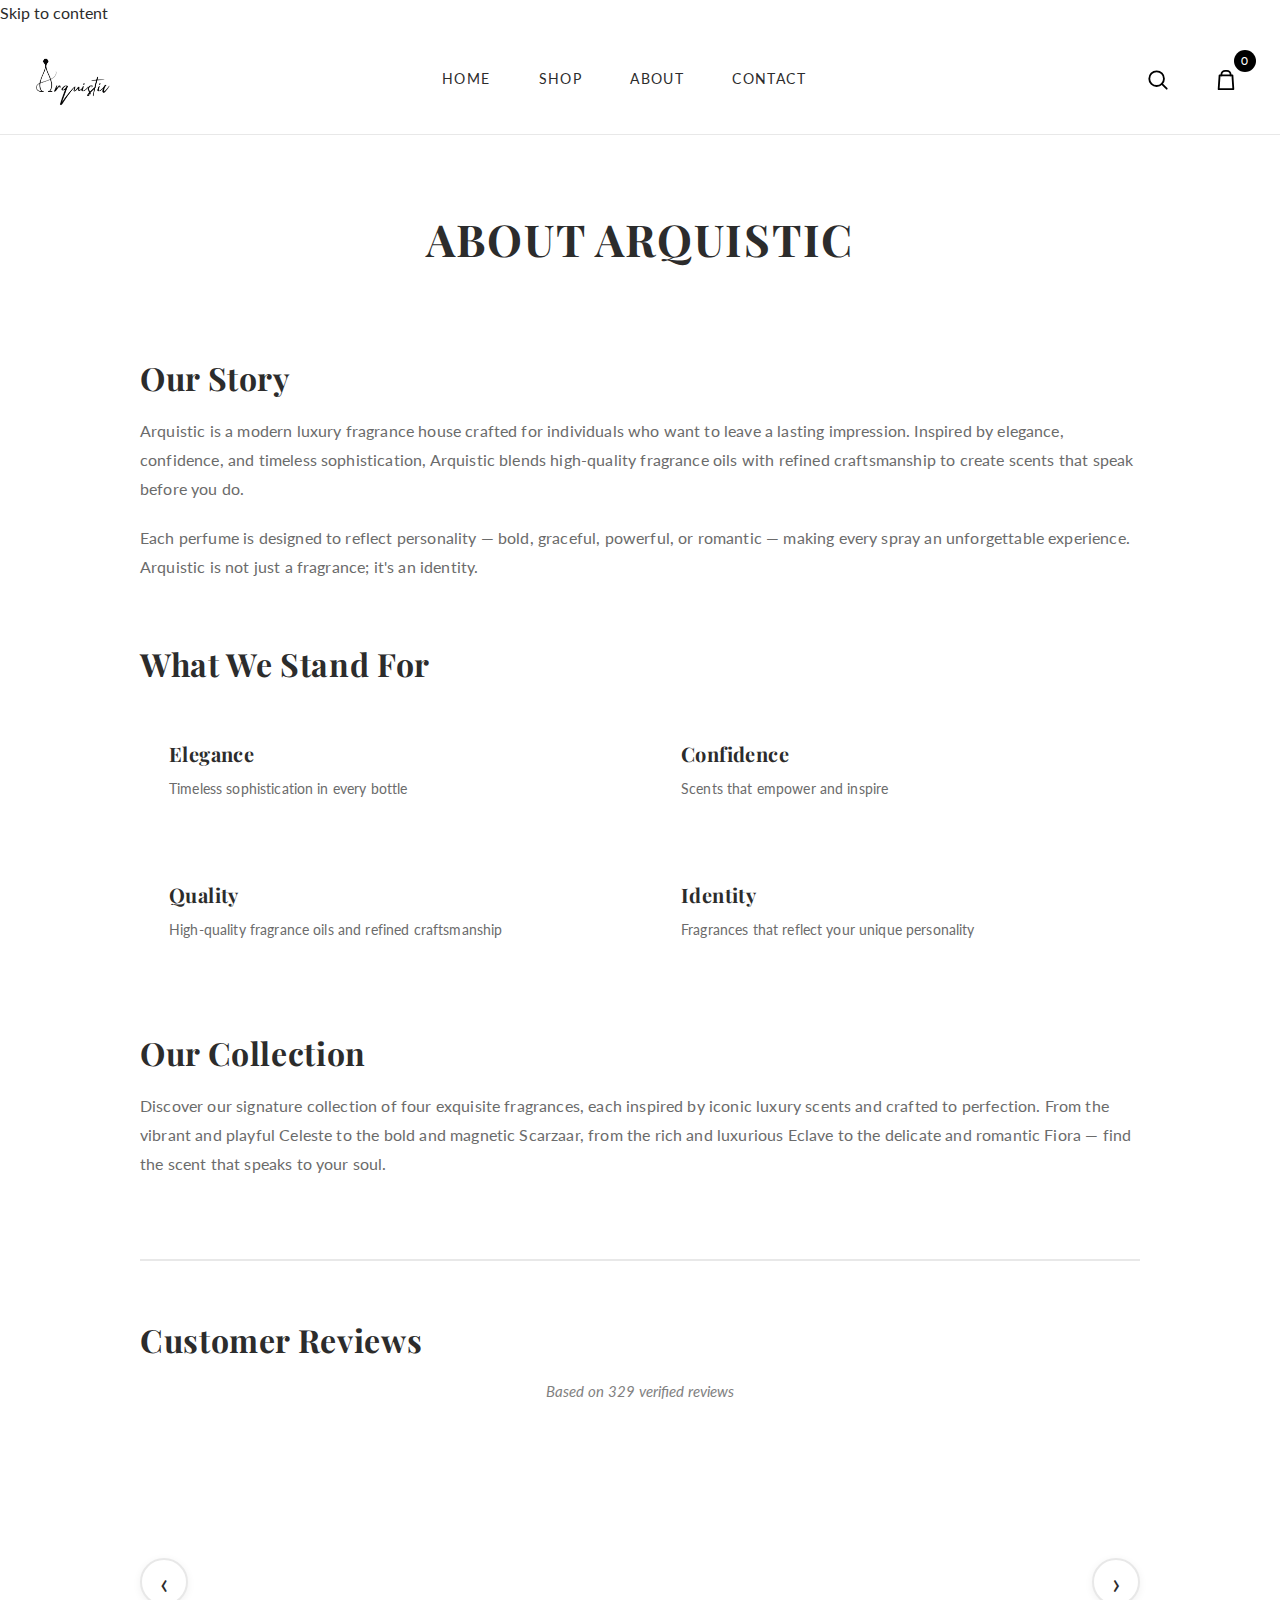
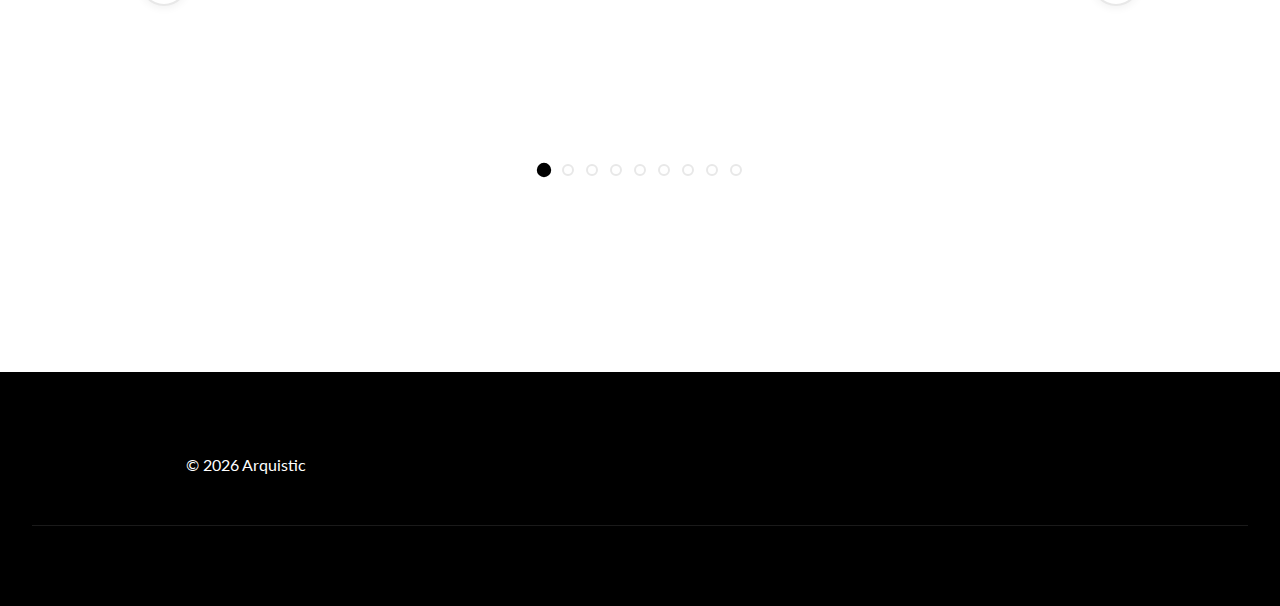
<file: about.html>
<!DOCTYPE html>
<html lang="en">
  <head>
    <meta charset="UTF-8" />
    <meta name="viewport" content="width=device-width, initial-scale=1.0" />
    <meta
      name="description"
      content="Discover Arquistic’s story and values, and learn about our signature fragrances—crafted for elegance, confidence, and lasting impressions."
    />
    <meta name="robots" content="index,follow" />
    <title>About | Arquistic</title>

    <link rel="canonical" href="https://arquistic.store/about.html" />
    <meta property="og:site_name" content="Arquistic" />
    <meta property="og:title" content="About | Arquistic" />
    <meta
      property="og:description"
      content="Learn about Arquistic’s story, values, and signature fragrance collection."
    />
    <meta property="og:type" content="website" />
    <meta property="og:url" content="https://arquistic.store/about.html" />
    <meta property="og:image" content="https://arquistic.store/assets/images/featured-image.PNG" />
    <meta name="twitter:card" content="summary_large_image" />
    <meta name="twitter:title" content="About | Arquistic" />
    <meta name="twitter:description" content="Learn about Arquistic’s story, values, and signature fragrance collection." />
    <meta name="twitter:image" content="https://arquistic.store/assets/images/featured-image.PNG" />

    <link rel="preconnect" href="https://fonts.googleapis.com" />
    <link rel="preconnect" href="https://fonts.gstatic.com" crossorigin />
    <link rel="icon" type="image/png" href="assets/images/logo.png" />
    <link rel="manifest" href="manifest.webmanifest" />
    <meta name="theme-color" content="#000000" />
    <link
      href="https://fonts.googleapis.com/css2?family=Playfair+Display:wght@400;700&family=Lato:wght@300;400;700&display=swap"
      rel="stylesheet"
    />
    <link rel="stylesheet" href="assets/css/variables.css" />
    <link rel="stylesheet" href="assets/css/styles.css" />
    <link rel="stylesheet" href="assets/css/layout.css" />
    <link rel="stylesheet" href="assets/css/components.css" />
    <link rel="stylesheet" href="assets/css/pages.css" />
    <link rel="stylesheet" href="assets/css/responsive.css" />

    <script type="application/ld+json">
      {
        "@context": "https://schema.org",
        "@graph": [
          {
            "@type": "Organization",
            "@id": "https://arquistic.store/#organization",
            "name": "Arquistic",
            "url": "https://arquistic.store/",
            "logo": "https://arquistic.store/assets/images/logo.png"
          },
          {
            "@type": "WebSite",
            "@id": "https://arquistic.store/#website",
            "url": "https://arquistic.store/",
            "name": "Arquistic",
            "publisher": { "@id": "https://arquistic.store/#organization" }
          }
        ]
      }
    </script>
  </head>
  <body>
    <a class="skip-link" href="#main-content">Skip to content</a>
    <header class="header">
      <div class="header-container">
        <a class="logo" href="index.html" aria-label="Arquistic home">
          <img class="logo-img" src="assets/images/logo.png" alt="Arquistic logo" width="625" height="469" decoding="async" />
        </a>
        <nav class="nav" aria-label="Primary">
          <a class="nav-link" href="index.html">HOME</a>
          <a class="nav-link" href="shop.html">SHOP</a>
          <a class="nav-link" href="about.html" aria-current="page">ABOUT</a>
          <a class="nav-link" href="contact.html">CONTACT</a>
        </nav>
        <div class="header-actions">
          <button class="icon-btn" type="button" aria-label="Search">
            <span class="icon icon-search" aria-hidden="true"></span>
          </button>
          <a class="icon-btn" href="cart.html" aria-label="Shopping cart">
            <span class="icon icon-cart" aria-hidden="true"></span>
            <span class="cart-count" data-cart-count>0</span>
          </a>
        </div>
      </div>
    </header>

    <main id="main-content" class="page">
      <div class="container">
        <h1 class="page-title">About Arquistic</h1>
        
        <section class="about-section">
          <div class="about-content">
            <h2 class="section-title">Our Story</h2>
            <p class="about-text">
              Arquistic is a modern luxury fragrance house crafted for individuals who want to leave a lasting impression. 
              Inspired by elegance, confidence, and timeless sophistication, Arquistic blends high-quality fragrance oils 
              with refined craftsmanship to create scents that speak before you do.
            </p>
            <p class="about-text">
              Each perfume is designed to reflect personality — bold, graceful, powerful, or romantic — making every spray 
              an unforgettable experience. Arquistic is not just a fragrance; it's an identity.
            </p>
          </div>

          <div class="about-values">
            <h2 class="section-title">What We Stand For</h2>
            <div class="values-grid">
              <div class="value-item">
                <h3>Elegance</h3>
                <p>Timeless sophistication in every bottle</p>
              </div>
              <div class="value-item">
                <h3>Confidence</h3>
                <p>Scents that empower and inspire</p>
              </div>
              <div class="value-item">
                <h3>Quality</h3>
                <p>High-quality fragrance oils and refined craftsmanship</p>
              </div>
              <div class="value-item">
                <h3>Identity</h3>
                <p>Fragrances that reflect your unique personality</p>
              </div>
            </div>
          </div>

          <div class="about-collection">
            <h2 class="section-title">Our Collection</h2>
            <p class="about-text">
              Discover our signature collection of four exquisite fragrances, each inspired by iconic luxury scents 
              and crafted to perfection. From the vibrant and playful Celeste to the bold and magnetic Scarzaar, 
              from the rich and luxurious Eclave to the delicate and romantic Fiora — find the scent that 
              speaks to your soul.
            </p>
          </div>

          <div class="about-reviews">
            <div class="reviews-header">
              <h2 class="section-title">Customer Reviews</h2>
              <p class="reviews-count">Based on 329 verified reviews</p>
            </div>
            
            <div class="reviews-slideshow">
              <button class="review-nav review-nav-prev" aria-label="Previous review">‹</button>
              <div class="reviews-track-container">
                <div class="reviews-track" id="reviewsTrack"></div>
              </div>
              <button class="review-nav review-nav-next" aria-label="Next review">›</button>
            </div>
            
            <div class="reviews-dots" id="reviewsDots"></div>
          </div>
        </section>
      </div>
    </main>

    <footer class="footer">
      <div class="footer-container">
        <div class="footer-bottom">
          <span>© <span data-year></span> Arquistic</span>
        </div>
      </div>
    </footer>

    <script type="module" src="assets/js/main.js"></script>
    <script type="module" src="assets/js/reviews.js"></script>
  </body>
</html>
</file>
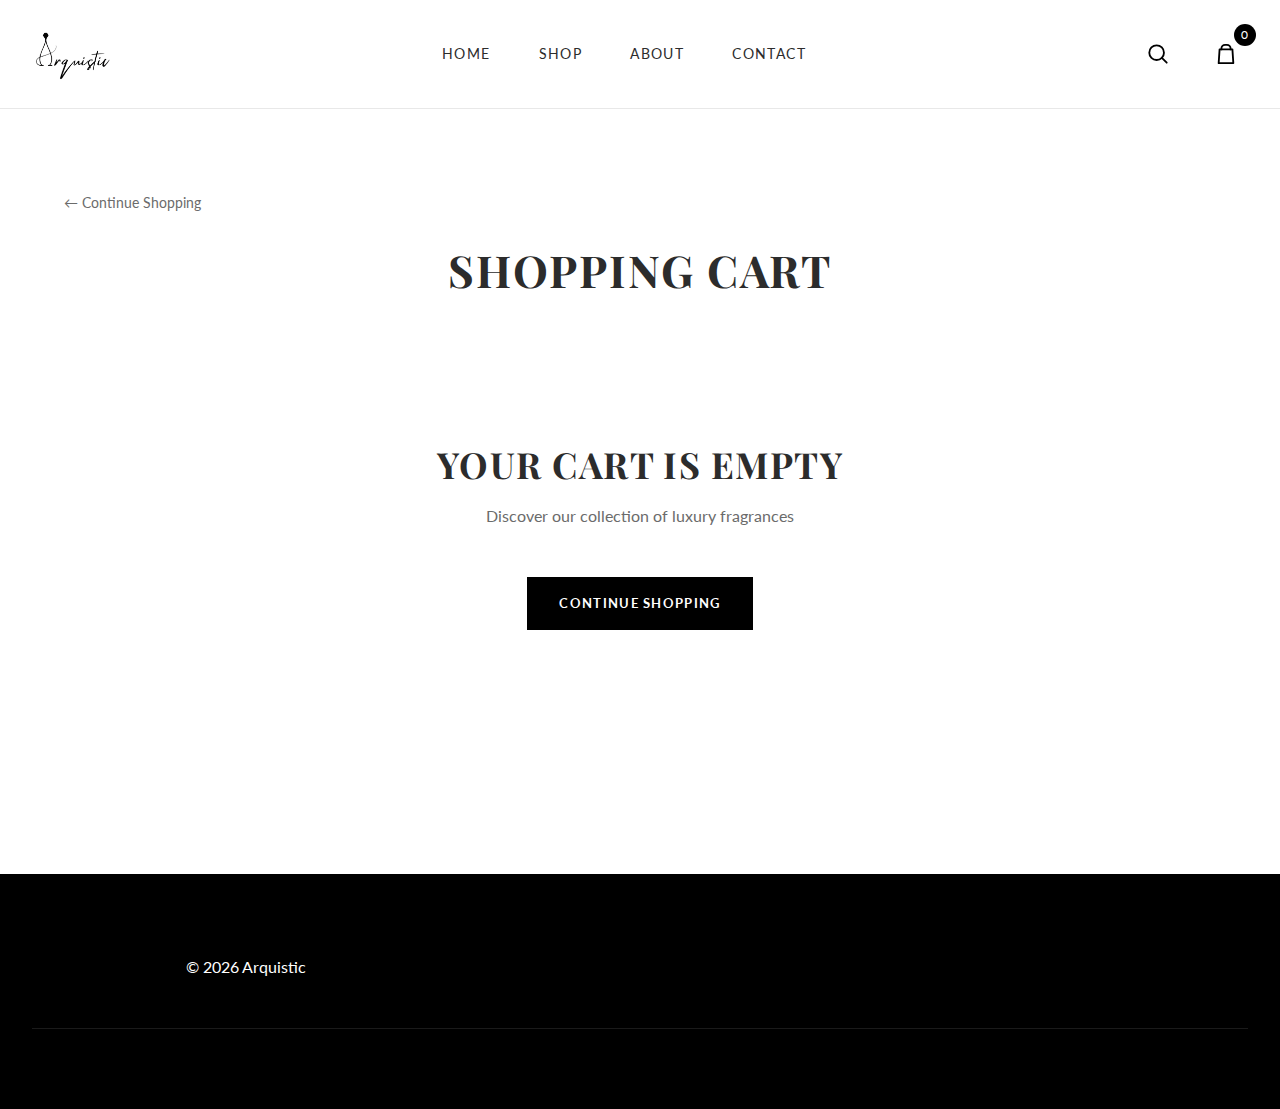
<file: cart.html>
<!DOCTYPE html>
<html lang="en">
  <head>
    <meta charset="UTF-8" />
    <meta name="viewport" content="width=device-width, initial-scale=1.0" />
    <meta name="description" content="Arquistic - Cart" />
    <title>Arquistic - Cart</title>

    <link rel="preconnect" href="https://fonts.googleapis.com" />
    <link rel="preconnect" href="https://fonts.gstatic.com" crossorigin />
    <link rel="icon" type="image/png" href="assets/images/logo.png" />
    <link
      href="https://fonts.googleapis.com/css2?family=Playfair+Display:wght@400;700&family=Lato:wght@300;400;700&display=swap"
      rel="stylesheet"
    />
    <link rel="stylesheet" href="assets/css/styles.css" />
  </head>
  <body>
    <header class="header">
      <div class="header-container">
        <a class="logo" href="index.html" aria-label="Arquistic home">
          <img class="logo-img" src="assets/images/logo.png" alt="Arquistic" />
        </a>
        <nav class="nav" aria-label="Primary">
          <a class="nav-link" href="index.html#home-section">HOME</a>
          <a class="nav-link" href="index.html#shop-section">SHOP</a>
          <a class="nav-link" href="index.html#about-section">ABOUT</a>
          <a class="nav-link" href="index.html#contact-section">CONTACT</a>
        </nav>
        <div class="header-actions">
          <button class="icon-btn" type="button" aria-label="Search">
            <span class="icon icon-search" aria-hidden="true"></span>
          </button>
          <a class="icon-btn" href="cart.html" aria-label="Shopping cart" aria-current="page">
            <span class="icon icon-cart" aria-hidden="true"></span>
            <span class="cart-count" data-cart-count>0</span>
          </a>
        </div>
      </div>
    </header>

    <main class="page">
      <div class="container">
        <a class="breadcrumb" href="index.html#shop-section">← Continue Shopping</a>
        <h1 class="page-title">Shopping Cart</h1>
        
        <!-- Empty Cart State -->
        <div class="empty-cart" data-empty-cart style="display: none;">
          <div class="empty-state">
            <h2>Your cart is empty</h2>
            <p>Discover our collection of luxury fragrances</p>
            <a href="index.html#shop-section" class="btn btn-primary">Continue Shopping</a>
          </div>
        </div>

        <!-- Cart with Items -->
        <div class="cart-filled" data-cart-filled style="display: none;">
          <div class="cart-layout">
            <section class="cart-items">
              <div class="items-header">
                <h2>YOUR ITEMS <span data-cart-item-count>(1)</span></h2>
              </div>
              <div class="items-container" data-cart-items></div>
            </section>

            <aside class="cart-summary" data-cart-summary>
              <div class="summary-card">
                <div class="summary-title">ORDER SUMMARY</div>
                <div class="summary-row"><span>Subtotal</span><span data-summary-subtotal>PKR 0</span></div>
                <div class="summary-row"><span>Delivery</span><span data-summary-delivery>PKR 300</span></div>
                <div class="summary-row"><span>Tax</span><span data-summary-tax>PKR 0</span></div>
                <div class="summary-total"><span>Total</span><span data-summary-total>PKR 0</span></div>
                <a class="btn btn-primary btn-block" href="checkout.html">PLACE ORDER</a>
                <p class="summary-terms">By placing an order, you agree to our terms & conditions</p>
              </div>
            </aside>
          </div>

          <!-- Delivery Method Section -->
          <div class="delivery-method">
            <h3>DELIVERY METHOD</h3>
            <div class="delivery-options">
              <label class="delivery-option">
                <input type="radio" name="delivery" value="standard" checked />
                <div class="delivery-info">
                  <span class="delivery-name">Standard Delivery</span>
                  <span class="delivery-time">3-5 Business Days</span>
                  <span class="delivery-price">PKR 300</span>
                </div>
              </label>
            </div>
          </div>
        </div>
      </div>
    </main>

    <footer class="footer">
      <div class="footer-container">
        <div class="footer-bottom">
          <span>© <span data-year></span> Arquistic</span>
        </div>
      </div>
    </footer>

    <script type="module" src="assets/js/main.js"></script>
  </body>
</html>
</file>
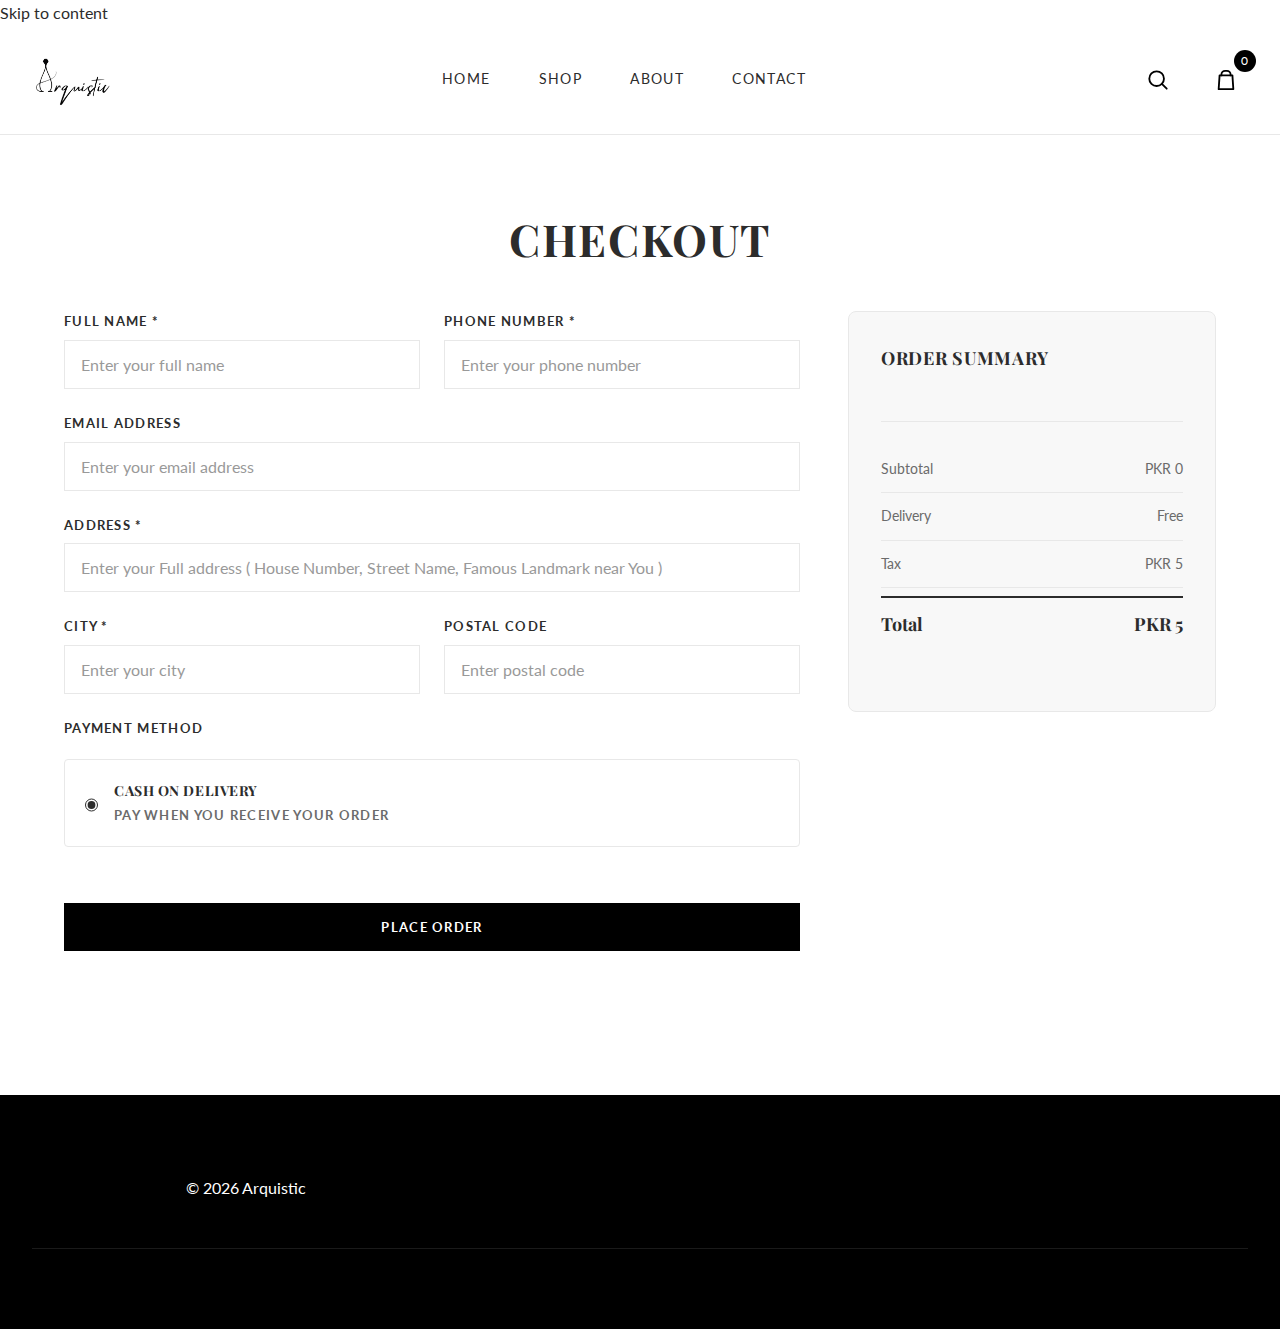
<file: checkout.html>
<!DOCTYPE html>
<html lang="en">
  <head>
    <meta charset="UTF-8" />
    <meta name="viewport" content="width=device-width, initial-scale=1.0" />
    <meta name="description" content="Complete checkout to place your Arquistic fragrance order. Enter delivery details and choose cash on delivery." />
    <meta name="robots" content="noindex,follow" />
    <title>Checkout | Arquistic</title>

    <link rel="canonical" href="https://arquistic.store/checkout.html" />

    <link rel="preconnect" href="https://fonts.googleapis.com" />
    <link rel="preconnect" href="https://fonts.gstatic.com" crossorigin />
    <link rel="icon" type="image/png" href="assets/images/logo.png" />
    <link rel="manifest" href="manifest.webmanifest" />
    <meta name="theme-color" content="#000000" />
    <link
      href="https://fonts.googleapis.com/css2?family=Playfair+Display:wght@400;700&family=Lato:wght@300;400;700&display=swap"
      rel="stylesheet"
    />
    <link rel="stylesheet" href="assets/css/variables.css" />
    <link rel="stylesheet" href="assets/css/styles.css" />
    <link rel="stylesheet" href="assets/css/layout.css" />
    <link rel="stylesheet" href="assets/css/components.css" />
    <link rel="stylesheet" href="assets/css/pages.css" />
    <link rel="stylesheet" href="assets/css/responsive.css" />
  </head>
  <body>
    <a class="skip-link" href="#main-content">Skip to content</a>
    <header class="header">
      <div class="header-container">
        <a class="logo" href="index.html" aria-label="Arquistic home">
          <img class="logo-img" src="assets/images/logo.png" alt="Arquistic logo" width="625" height="469" decoding="async" />
        </a>
        <nav class="nav" aria-label="Primary">
          <a class="nav-link" href="index.html">HOME</a>
          <a class="nav-link" href="shop.html">SHOP</a>
          <a class="nav-link" href="about.html">ABOUT</a>
          <a class="nav-link" href="contact.html">CONTACT</a>
        </nav>
        <div class="header-actions">
          <button class="icon-btn" type="button" aria-label="Search">
            <span class="icon icon-search" aria-hidden="true"></span>
          </button>
          <a class="icon-btn" href="cart.html" aria-label="Shopping cart">
            <span class="icon icon-cart" aria-hidden="true"></span>
            <span class="cart-count" data-cart-count>0</span>
          </a>
        </div>
      </div>
    </header>

    <main id="main-content" class="page">
      <div class="container">
        <h1 class="page-title">Checkout</h1>
        <div class="checkout-layout">
          <section class="checkout-form">
            <form class="form" action="#" method="post">
              <div class="form-row">
                <div class="form-group">
                  <label for="fullName">FULL NAME *</label>
                  <input id="fullName" name="fullName" type="text" placeholder="Enter your full name" autocomplete="name" required />
                </div>
                <div class="form-group">
                  <label for="phone">PHONE NUMBER *</label>
                  <input id="phone" name="phone" type="tel" placeholder="Enter your phone number" autocomplete="tel" required />
                </div>
              </div>
              <div class="form-group">
                <label for="email">EMAIL ADDRESS</label>
                <input id="email" name="email" type="email" placeholder="Enter your email address" autocomplete="email" />
              </div>

              <div class="form-group">
                <label for="address">ADDRESS *</label>
                <input id="address" name="address" type="text" placeholder="Enter your Full address ( House Number, Street Name, Famous Landmark near You )" autocomplete="street-address" required />
              </div>

              <div class="form-row">
                <div class="form-group">
                  <label for="city">CITY *</label>
                  <input id="city" name="city" type="text" placeholder="Enter your city" autocomplete="address-level2" required />
                </div>
                <div class="form-group">
                  <label for="postal">POSTAL CODE</label>
                  <input id="postal" name="postal" type="text" placeholder="Enter postal code" autocomplete="postal-code" />
                </div>
              </div>

              <div class="form-group">
                <label>PAYMENT METHOD</label>
                <label class="payment-option">
                  <input type="radio" name="payment" value="cod" checked />
                  <div class="payment-info">
                    <span class="payment-name">Cash on Delivery</span>
                    <span class="payment-time">Pay when you receive your order</span>
                  </div>
                </label>
              </div>

              <button class="btn btn-primary btn-block" type="submit">PLACE ORDER</button>
            </form>
          </section>
          <aside class="checkout-summary">
            <div class="summary-card">
              <div class="summary-title">ORDER SUMMARY</div>
              <div class="items-list" data-checkout-items></div>
              <div class="summary-row"><span>Subtotal</span><span data-summary-subtotal>PKR 0</span></div>
              <div class="summary-row"><span>Delivery</span><span data-summary-delivery>PKR 300</span></div>
              <div class="summary-row"><span>Tax</span><span data-summary-tax>PKR 0</span></div>
              <div class="summary-total"><span>Total</span><span data-summary-total>PKR 0</span></div>
            </div>
          </aside>
        </div>
      </div>
    </main>

    <footer class="footer">
      <div class="footer-container">
        <div class="footer-bottom">
          <span>© <span data-year></span> Arquistic</span>
        </div>
      </div>
    </footer>

    <script type="module" src="assets/js/main.js"></script>
  </body>
</html>
</file>
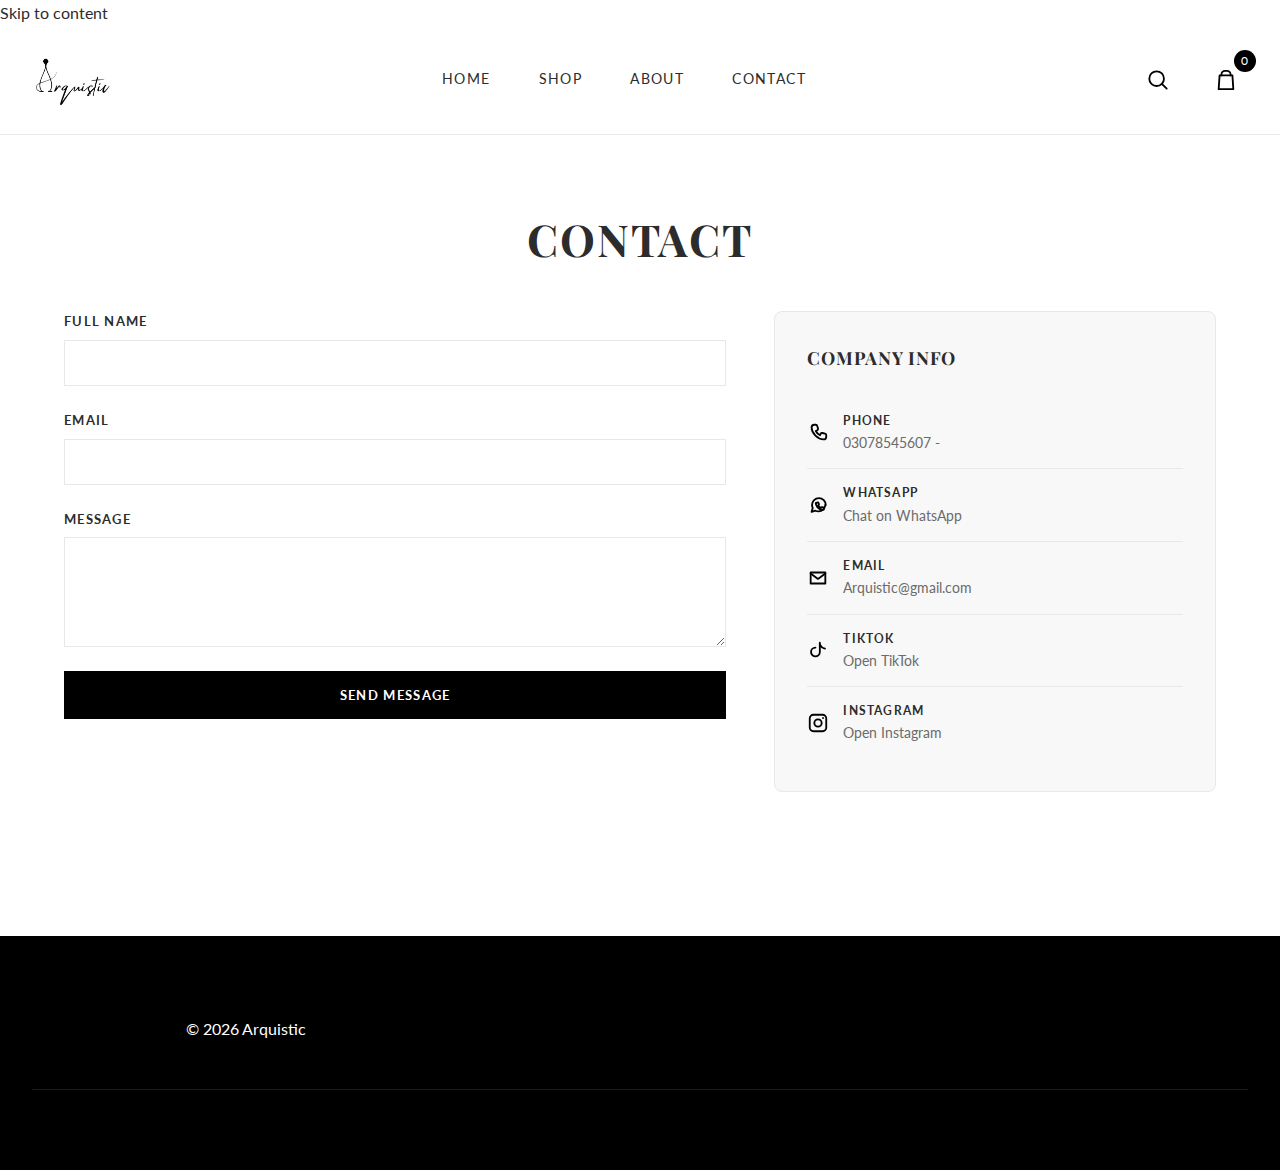
<file: contact.html>
<!DOCTYPE html>
<html lang="en">
  <head>
    <meta charset="UTF-8" />
    <meta name="viewport" content="width=device-width, initial-scale=1.0" />
    <meta
      name="description"
      content="Contact Arquistic for orders and support. Message us on WhatsApp, call, or email—plus follow our Instagram and TikTok for updates."
    />
    <meta name="robots" content="noindex,follow" />
    <title>Contact | Arquistic</title>

    <link rel="canonical" href="https://arquistic.store/contact.html" />
    <meta property="og:site_name" content="Arquistic" />
    <meta property="og:title" content="Contact | Arquistic" />
    <meta property="og:description" content="Contact Arquistic for orders and support." />
    <meta property="og:type" content="website" />
    <meta property="og:url" content="https://arquistic.store/contact.html" />
    <meta property="og:image" content="https://arquistic.store/assets/images/featured-image.PNG" />
    <meta name="twitter:card" content="summary_large_image" />
    <meta name="twitter:title" content="Contact | Arquistic" />
    <meta name="twitter:description" content="Contact Arquistic for orders and support." />
    <meta name="twitter:image" content="https://arquistic.store/assets/images/featured-image.PNG" />

    <link rel="preconnect" href="https://fonts.googleapis.com" />
    <link rel="preconnect" href="https://fonts.gstatic.com" crossorigin />
    <link rel="icon" type="image/png" href="assets/images/logo.png" />
    <link rel="manifest" href="manifest.webmanifest" />
    <meta name="theme-color" content="#000000" />
    <link
      href="https://fonts.googleapis.com/css2?family=Playfair+Display:wght@400;700&family=Lato:wght@300;400;700&display=swap"
      rel="stylesheet"
    />
    <link rel="stylesheet" href="assets/css/variables.css" />
    <link rel="stylesheet" href="assets/css/styles.css" />
    <link rel="stylesheet" href="assets/css/layout.css" />
    <link rel="stylesheet" href="assets/css/components.css" />
    <link rel="stylesheet" href="assets/css/pages.css" />
    <link rel="stylesheet" href="assets/css/responsive.css" />

    <script type="application/ld+json">
      {
        "@context": "https://schema.org",
        "@graph": [
          {
            "@type": "Organization",
            "@id": "https://arquistic.store/#organization",
            "name": "Arquistic",
            "url": "https://arquistic.store/",
            "logo": "https://arquistic.store/assets/images/logo.png"
          },
          {
            "@type": "WebSite",
            "@id": "https://arquistic.store/#website",
            "url": "https://arquistic.store/",
            "name": "Arquistic",
            "publisher": { "@id": "https://arquistic.store/#organization" }
          }
        ]
      }
    </script>
  </head>
  <body>
    <a class="skip-link" href="#main-content">Skip to content</a>
    <header class="header">
      <div class="header-container">
        <a class="logo" href="index.html" aria-label="Arquistic home">
          <img class="logo-img" src="assets/images/logo.png" alt="Arquistic logo" width="625" height="469" decoding="async" />
        </a>
        <nav class="nav" aria-label="Primary">
          <a class="nav-link" href="index.html">HOME</a>
          <a class="nav-link" href="shop.html">SHOP</a>
          <a class="nav-link" href="about.html">ABOUT</a>
          <a class="nav-link" href="contact.html" aria-current="page">CONTACT</a>
        </nav>
        <div class="header-actions">
          <button class="icon-btn" type="button" aria-label="Search">
            <span class="icon icon-search" aria-hidden="true"></span>
          </button>
          <a class="icon-btn" href="cart.html" aria-label="Shopping cart">
            <span class="icon icon-cart" aria-hidden="true"></span>
            <span class="cart-count" data-cart-count>0</span>
          </a>
        </div>
      </div>
    </header>

    <main id="main-content" class="page">
      <div class="container">
        <h1 class="page-title">Contact</h1>

        <div class="contact-layout">
          <section class="contact-form">
            <form class="form" action="#" method="post">
              <div class="form-group">
                <label for="name">FULL NAME</label>
                <input id="name" name="name" type="text" autocomplete="name" />
              </div>
              <div class="form-group">
                <label for="email">EMAIL</label>
                <input id="email" name="email" type="email" autocomplete="email" />
              </div>
              <div class="form-group">
                <label for="message">MESSAGE</label>
                <textarea id="message" name="message" rows="5"></textarea>
              </div>
              <button class="btn btn-primary" type="submit">SEND MESSAGE</button>
            </form>
          </section>

          <aside class="contact-info">
            <div class="summary-card">
              <div class="summary-title">COMPANY INFO</div>
              <div class="contact-details" data-contact-details>
                <p class="text-secondary">Loading contact details…</p>
              </div>
            </div>
          </aside>
        </div>
      </div>
    </main>

    <footer class="footer">
      <div class="footer-container">
        <div class="footer-bottom">
          <span>© <span data-year></span> Arquistic</span>
        </div>
      </div>
    </footer>

    <script type="module" src="assets/js/main.js"></script>
  </body>
</html>
</file>
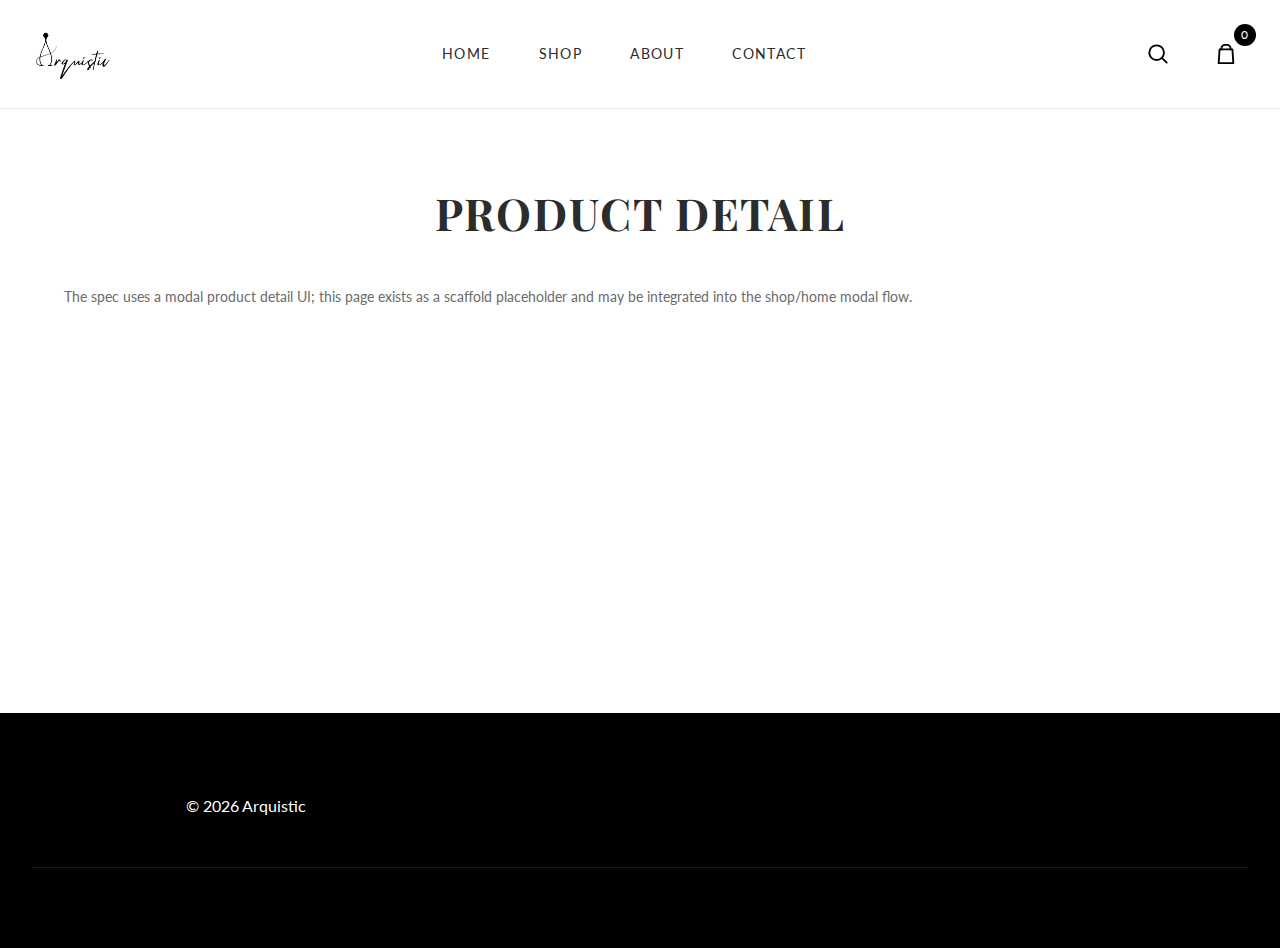
<file: product-detail.html>
<!DOCTYPE html>
<html lang="en">
  <head>
    <meta charset="UTF-8" />
    <meta name="viewport" content="width=device-width, initial-scale=1.0" />
    <meta name="description" content="Arquistic - Product" />
    <title>Arquistic - Product</title>

    <link rel="preconnect" href="https://fonts.googleapis.com" />
    <link rel="preconnect" href="https://fonts.gstatic.com" crossorigin />
    <link rel="icon" type="image/png" href="assets/images/logo.png" />
    <link
      href="https://fonts.googleapis.com/css2?family=Playfair+Display:wght@400;700&family=Lato:wght@300;400;700&display=swap"
      rel="stylesheet"
    />
    <link rel="stylesheet" href="assets/css/styles.css" />
  </head>
  <body>
    <header class="header">
      <div class="header-container">
        <a class="logo" href="index.html" aria-label="Arquistic home">
          <img class="logo-img" src="assets/images/logo.png" alt="Arquistic" />
        </a>
        <nav class="nav" aria-label="Primary">
          <a class="nav-link" href="index.html#home-section">HOME</a>
          <a class="nav-link" href="index.html#shop-section">SHOP</a>
          <a class="nav-link" href="index.html#about-section">ABOUT</a>
          <a class="nav-link" href="index.html#contact-section">CONTACT</a>
        </nav>
        <div class="header-actions">
          <button class="icon-btn" type="button" aria-label="Search">
            <span class="icon icon-search" aria-hidden="true"></span>
          </button>
          <a class="icon-btn" href="cart.html" aria-label="Shopping cart">
            <span class="icon icon-cart" aria-hidden="true"></span>
            <span class="cart-count" data-cart-count>0</span>
          </a>
        </div>
      </div>
    </header>

    <main class="page">
      <div class="container">
        <h1 class="page-title">Product Detail</h1>
        <p class="text-secondary">
          The spec uses a modal product detail UI; this page exists as a scaffold
          placeholder and may be integrated into the shop/home modal flow.
        </p>
      </div>
    </main>

    <footer class="footer">
      <div class="footer-container">
        <div class="footer-bottom">
          <span>© <span data-year></span> Arquistic</span>
        </div>
      </div>
    </footer>

    <script type="module" src="assets/js/main.js"></script>
  </body>
</html>
</file>
<file: assets/css/variables.css>
:root {
  --white: #ffffff;
  --black: #000000;
  --light-gray: #f8f8f8;
  --border-gray: #e8e8e8;
  --medium-gray: #6b6b6b;
  --dark-gray: #2c2c2c;

  --bg-primary: var(--white);
  --bg-dark: var(--black);
  --text-primary: var(--dark-gray);
  --text-secondary: var(--medium-gray);
  --border-color: var(--border-gray);
  --hover-bg: var(--light-gray);

  --font-primary: 'Playfair Display', Georgia, serif;
  --font-secondary: 'Lato', Helvetica, Arial, sans-serif;

  --spacing-2xs: 4px;
  --spacing-xs: 8px;
  --spacing-sm: 16px;
  --spacing-md: 24px;
  --spacing-lg: 32px;
  --spacing-xl: 48px;
  --spacing-2xl: 64px;

  --transition-fast: 0.2s ease;
  --transition-normal: 0.3s ease;

  --shadow-sm: 0 2px 4px rgba(0, 0, 0, 0.05);
  --shadow-md: 0 4px 12px rgba(0, 0, 0, 0.1);
  --radius-sm: 4px;
  --radius-md: 8px;
}
</file>
<file: assets/css/styles.css>
@import url('variables.css');
@import url('layout.css');
@import url('components.css');
@import url('pages.css');
@import url('responsive.css');

* {
  margin: 0;
  padding: 0;
  box-sizing: border-box;
}

html {
  scroll-behavior: smooth;
}

body {
  font-family: var(--font-secondary);
  color: var(--text-primary);
  background: var(--bg-primary);
  line-height: 1.6;
}

h1,
h2,
h3,
h4 {
  font-family: var(--font-primary);
  color: var(--text-primary);
  margin: 0 0 var(--spacing-md) 0;
}

h1 {
  font-size: 64px;
  font-weight: 700;
  letter-spacing: 0.15em;
  line-height: 1.1;
}

h2 {
  font-size: 40px;
  font-weight: 700;
  letter-spacing: 0.1em;
  line-height: 1.2;
}

h3 {
  font-size: 32px;
  font-weight: 700;
  letter-spacing: 0.1em;
  line-height: 1.3;
}

h4 {
  font-size: 24px;
  font-weight: 700;
  letter-spacing: 0.05em;
  line-height: 1.3;
}

p {
  margin: 0 0 var(--spacing-md) 0;
  color: var(--text-secondary);
  font-size: 16px;
  line-height: 1.7;
}

a {
  color: inherit;
  text-decoration: none;
}

button {
  font-family: inherit;
  cursor: pointer;
}

input,
textarea {
  font-family: inherit;
}

:focus-visible {
  outline: 2px solid var(--black);
  outline-offset: 2px;
}
</file>
<file: assets/css/layout.css>
.container {
  max-width: 1400px;
  margin: 0 auto;
  padding: 0 var(--spacing-lg);
}

.page {
  padding: calc(var(--spacing-2xl) + var(--spacing-md)) 0 var(--spacing-2xl) 0;
}

.page-title {
  font-family: var(--font-primary);
  font-size: 48px;
  font-weight: 700;
  letter-spacing: 0.08em;
  margin-bottom: 48px;
  color: var(--text-primary);
  text-align: center;
}

.kicker {
  font-family: var(--font-secondary);
  font-size: 12px;
  letter-spacing: 0.15em;
  text-transform: uppercase;
  color: var(--text-secondary);
  margin-bottom: var(--spacing-sm);
}

.lead {
  font-size: 16px;
  color: var(--text-secondary);
  max-width: 720px;
  margin-bottom: var(--spacing-lg);
}

.text-secondary {
  color: var(--text-secondary);
  font-size: 14px;
}

.actions {
  display: flex;
  gap: var(--spacing-md);
  align-items: center;
}
</file>
<file: assets/css/components.css>
.header {
  width: 100%;
  padding: var(--spacing-md) 0;
  border-bottom: 1px solid var(--border-color);
  position: sticky;
  top: 0;
  background: var(--bg-primary);
  z-index: 100;
}

.header-container {
  max-width: 1400px;
  margin: 0 auto;
  padding: 0 var(--spacing-lg);
  display: flex;
  justify-content: space-between;
  align-items: center;
  gap: var(--spacing-lg);
}

.logo {
  display: inline-flex;
  align-items: center;
  gap: 12px;
  color: var(--black);
}

.logo-img {
  height: 60px;
  width: auto;
  display: block;
}

.nav {
  display: flex;
  gap: 48px;
  align-items: center;
}

.nav-link {
  font-family: var(--font-secondary);
  font-size: 14px;
  letter-spacing: 0.1em;
  color: var(--text-primary);
  text-transform: uppercase;
}

.header-actions {
  display: flex;
  align-items: center;
  gap: 24px;
}

.icon-btn {
  position: relative;
  width: 44px;
  height: 44px;
  border: none;
  background: none;
  border-radius: 0;
  display: inline-flex;
  align-items: center;
  justify-content: center;
}

.icon {
  width: 22px;
  height: 22px;
  display: inline-block;
  background-size: contain;
  background-repeat: no-repeat;
  background-position: center;
}

.icon-search {
  background-image: url('../images/icons/search.svg');
}

.icon-cart {
  background-image: url('../images/icons/shopping-bag.svg');
}

.cart-count {
  position: absolute;
  top: -8px;
  right: -8px;
  min-width: 22px;
  height: 22px;
  padding: 0 6px;
  background: var(--black);
  color: var(--white);
  border-radius: 999px;
  font-size: 12px;
  display: flex;
  align-items: center;
  justify-content: center;
}

.btn {
  display: inline-flex;
  align-items: center;
  justify-content: center;
  padding: 16px 32px;
  border-radius: 0;
  border: none;
  font-family: var(--font-secondary);
  font-size: 13px;
  font-weight: 700;
  letter-spacing: 0.1em;
  text-transform: uppercase;
  transition: background 0.2s ease, color 0.2s ease;
}

.btn-primary {
  background: var(--black);
  color: var(--white);
}

.btn-primary:hover {
  background: var(--dark-gray);
}

.btn-text {
  background: none;
  color: var(--text-primary);
  text-decoration: underline;
  padding: 16px 0;
}

.btn-large {
  width: 100%;
  padding: 24px 32px;
  font-size: 14px;
}

.btn-block {
  width: 100%;
}

.form {
  display: grid;
  gap: var(--spacing-md);
}

.form-row {
  display: grid;
  grid-template-columns: 1fr 1fr;
  gap: var(--spacing-md);
}

.form-group {
  display: grid;
  gap: 8px;
}

.form-group label {
  font-size: 13px;
  font-weight: 700;
  letter-spacing: 0.1em;
  text-transform: uppercase;
}

.form-group input,
.form-group textarea {
  border: 1px solid var(--border-gray);
  border-radius: 0;
  padding: 14px 16px;
  outline: none;
}

.form-group input:focus,
.form-group textarea:focus {
  border-color: var(--text-primary);
}

.footer {
  background: var(--bg-dark);
  color: var(--white);
  padding: 80px 32px 32px;
  margin-top: var(--spacing-2xl);
}

.footer-container {
  max-width: 1400px;
  margin: 0 auto;
  padding: 0;
  display: grid;
  grid-template-columns: 2fr 1fr 1fr 1fr;
  gap: 48px;
  margin-bottom: 48px;
  padding-bottom: 48px;
  border-bottom: 1px solid rgba(255, 255, 255, 0.1);
}

.footer-title,
.footer-col-title {
  font-family: var(--font-primary);
  font-size: 16px;
  font-weight: 700;
  letter-spacing: 0.1em;
  text-transform: uppercase;
  color: var(--white);
  margin: 0 0 16px 0;
}

.footer-desc,
.footer-text {
  font-family: var(--font-secondary);
  font-size: 14px;
  line-height: 1.6;
  color: rgba(255, 255, 255, 0.7);
  margin: 0 0 32px 0;
}

.footer-col {
  display: grid;
  gap: 12px;
  align-content: start;
}

.footer-links {
  list-style: none;
  padding: 0;
  margin: 0;
  display: grid;
  gap: 14px;
}

.footer-contact-details .contact-list {
  gap: 0;
}

.footer-contact-details .contact-text {
  gap: 4px;
}

.footer-contact-details .contact-icon {
  filter: brightness(0) invert(1);
  opacity: 0.92;
}

.footer-links a,
.footer-col a {
  color: rgba(255, 255, 255, 0.7);
  font-size: 14px;
  transition: color 0.2s ease;
}

.footer-links a:hover,
.footer-col a:hover {
  color: var(--white);
}

.footer-contact-details .contact-item {
  border-bottom-color: rgba(255, 255, 255, 0.12);
  padding: 10px 0;
}

.footer-contact-details .contact-item:last-child {
  border-bottom: none;
}

.footer-contact-details .contact-label {
  color: rgba(255, 255, 255, 0.85);
}

.footer-contact-details .contact-value {
  color: rgba(255, 255, 255, 0.7);
  line-height: 1.45;
}

.footer-contact-details .text-secondary {
  color: rgba(255, 255, 255, 0.65);
}

.newsletter {
  display: grid;
  gap: 16px;
}

.newsletter-title {
  font-family: var(--font-secondary);
  font-size: 12px;
  letter-spacing: 0.1em;
  text-transform: uppercase;
  color: var(--white);
  margin: 0 0 12px 0;
  font-weight: 700;
}

.newsletter-form {
  display: flex;
  border: 1px solid rgba(255, 255, 255, 0.3);
  overflow: hidden;
}

.newsletter-form input {
  flex: 1;
  padding: 12px 16px;
  border: none;
  background: transparent;
  color: var(--white);
}

.newsletter-form input::placeholder {
  color: rgba(255, 255, 255, 0.5);
}

.newsletter-form button {
  padding: 12px 24px;
  background: var(--white);
  color: var(--black);
  border: none;
  font-family: var(--font-secondary);
  font-weight: 700;
  cursor: pointer;
  transition: background 0.2s ease;
}

.newsletter-form button:hover {
  background: var(--light-gray);
}

.newsletter-row {
  display: flex;
  gap: 16px;
}

.newsletter-row input {
  flex: 1;
  border: 1px solid rgba(255, 255, 255, 0.3);
  padding: 16px;
  background: transparent;
  color: var(--white);
}

.newsletter-row input::placeholder {
  color: rgba(255, 255, 255, 0.6);
}

.footer-bottom {
  max-width: 1400px;
  margin: 0 auto;
  border-top: none;
  padding-top: 0;
  display: flex;
  justify-content: space-between;
  align-items: center;
  gap: 24px;
}

.copyright {
  font-family: var(--font-secondary);
  font-size: 12px;
  color: rgba(255, 255, 255, 0.5);
  margin: 0;
}

.social-links {
  display: flex;
  gap: 24px;
}

.social-links a {
  color: rgba(255, 255, 255, 0.7);
  text-decoration: none;
  font-size: 16px;
  transition: color 0.2s ease;
}

.social-links a:hover {
  color: var(--white);
}

.whatsapp-float {
  position: fixed;
  right: 24px;
  bottom: 24px;
  width: 68px;
  height: 68px;
  border-radius: 50%;
  background: #25D366;
  border: 2px solid var(--white);
  box-shadow: var(--shadow-md);
  display: inline-flex;
  align-items: center;
  justify-content: center;
  z-index: 120;
  transition: transform 0.2s ease, box-shadow 0.2s ease, background 0.2s ease;
}

.whatsapp-float-icon {
  width: 46px;
  height: 46px;
  object-fit: contain;
  display: block;
}

.whatsapp-float:hover {
  transform: translateY(-3px) scale(1.02);
  box-shadow: 0 12px 28px rgba(0, 0, 0, 0.2);
  background: #1FA752;
}

@media (max-width: 767px) {
  .whatsapp-float {
    right: 16px;
    bottom: 16px;
    width: 60px;
    height: 60px;
  }

  .whatsapp-float-icon {
    width: 42px;
    height: 42px;
  }
}

@media (max-width: 1023px) {
  .footer-container {
    grid-template-columns: repeat(2, 1fr);
  }
}

@media (max-width: 767px) {
  .footer-container {
    grid-template-columns: 1fr;
  }

  .footer-bottom {
    flex-direction: column;
    text-align: center;
  }
}


.summary-card {
  border: 1px solid var(--border-color);
  border-radius: var(--radius-md);
  padding: var(--spacing-lg);
  background: var(--bg-primary);
}

.summary-title {
  font-family: var(--font-primary);
  font-weight: 700;
  letter-spacing: 0.08em;
  margin-bottom: var(--spacing-md);
}

.summary-row,
.summary-total {
  display: flex;
  justify-content: space-between;
  align-items: center;
  padding: 10px 0;
  border-bottom: 1px solid var(--border-color);
}

.summary-total {
  border-bottom: none;
  font-weight: 700;
  margin-bottom: var(--spacing-md);
}

.breadcrumb {
  display: inline-block;
  margin-bottom: var(--spacing-md);
  color: var(--text-secondary);
}
</file>
<file: assets/css/pages.css>
.hero,
.page-hero {
  width: 100%;
  min-height: 520px;
  padding: var(--spacing-2xl) var(--spacing-lg);
  background: var(--white);
}

.hero-container {
  max-width: 1400px;
  margin: 0 auto;
  display: grid;
  grid-template-columns: 1fr minmax(420px, 560px);
  gap: var(--spacing-xl);
  align-items: center;
}

.hero-content {
  max-width: 540px;
}

.hero-tagline {
  display: block;
  font-family: var(--font-secondary);
  font-size: 12px;
  letter-spacing: 0.15em;
  text-transform: uppercase;
  color: var(--text-secondary);
  margin-bottom: 24px;
}

.hero-title {
  margin-bottom: 24px;
}

.hero-description {
  font-family: var(--font-secondary);
  font-size: 16px;
  line-height: 1.7;
  color: var(--text-secondary);
  margin-bottom: 32px;
}

.hero-actions {
  display: flex;
  gap: 24px;
  align-items: center;
}

.hero-image {
  width: 100%;
  max-width: 560px;
  aspect-ratio: 1 / 1;
  overflow: hidden;
  border-radius: 4px;
  background: var(--light-gray);
  justify-self: end;
}

.hero-image img {
  width: 100%;
  height: 100%;
  object-fit: cover;
  object-position: center;
}

.trust-section {
  width: 100%;
  padding: calc(var(--spacing-xl) + var(--spacing-xs)) var(--spacing-lg);
  background: var(--white);
}

.trust-container {
  max-width: 1400px;
  margin: 0 auto;
  display: grid;
  grid-template-columns: repeat(3, 1fr);
  gap: var(--spacing-lg);
}

.trust-card {
  text-align: center;
}

.trust-icon {
  font-size: 48px;
  margin-bottom: 24px;
  display: block;
}

.trust-title {
  font-family: var(--font-secondary);
  font-size: 13px;
  font-weight: 700;
  letter-spacing: 0.15em;
  text-transform: uppercase;
  color: var(--text-primary);
  margin: 0 0 12px 0;
}

.trust-desc {
  font-family: var(--font-secondary);
  font-size: 14px;
  line-height: 1.6;
  color: var(--text-secondary);
  margin: 0;
}

.featured-section {
  width: 100%;
  padding: calc(var(--spacing-xl) + var(--spacing-xs)) var(--spacing-lg);
  background: var(--white);
}

#home-section,
#shop-section,
#about-section,
#contact-section {
  scroll-margin-top: 110px;
}

.featured-container {
  max-width: 1400px;
  margin: 0 auto;
}

.featured-header {
  text-align: center;
  margin-bottom: calc(var(--spacing-lg) + var(--spacing-xs));
}

.section-tagline {
  display: block;
  font-family: var(--font-secondary);
  font-size: 12px;
  letter-spacing: 0.15em;
  text-transform: uppercase;
  color: var(--text-secondary);
  margin-bottom: 16px;
}

.section-title {
  font-family: var(--font-primary);
  font-size: 40px;
  font-weight: 700;
  letter-spacing: 0.1em;
  color: var(--text-primary);
  margin: 0 0 16px 0;
}

.section-desc {
  font-family: var(--font-secondary);
  font-size: 16px;
  line-height: 1.6;
  color: var(--text-secondary);
  max-width: 600px;
  margin: 0 auto;
}

.stats-section {
  width: 100%;
  padding: calc(var(--spacing-xl) + var(--spacing-xs)) var(--spacing-lg);
  background: var(--black);
  color: var(--white);
}

.stats-container {
  max-width: 1400px;
  margin: 0 auto;
  display: grid;
  grid-template-columns: repeat(4, 1fr);
  gap: var(--spacing-lg);
  text-align: center;
}

.stat-item {
  display: flex;
  flex-direction: column;
  align-items: center;
  justify-content: center;
}

.stat-number {
  font-family: var(--font-primary);
  font-size: 48px;
  font-weight: 700;
  color: var(--white);
  margin: 0 0 16px 0;
}

.stat-label {
  font-family: var(--font-secondary);
  font-size: 12px;
  letter-spacing: 0.1em;
  text-transform: uppercase;
  color: rgba(255, 255, 255, 0.7);
  margin: 0;
}

.products-grid {
  display: grid;
  grid-template-columns: repeat(auto-fill, minmax(280px, 1fr));
  gap: var(--spacing-md);
}

.product-card {
  border: 1px solid var(--border-gray);
  border-radius: 0;
  overflow: hidden;
  background: var(--bg-primary);
  transition: all 0.3s ease;
  cursor: pointer;
  position: relative;
}

.recommended-tag {
  position: absolute;
  top: 14px;
  left: 14px;
  background: #e53935;
  color: #fff;
  font-family: var(--font-secondary);
  font-size: 13px;
  font-weight: 700;
  letter-spacing: 0.08em;
  text-transform: uppercase;
  padding: 6px 16px 5px 16px;
  border-radius: 18px;
  box-shadow: 0 2px 8px rgba(229,57,53,0.12);
  z-index: 3;
  pointer-events: none;
  user-select: none;
  border: 2px solid #fff;
}

.product-card:hover {
  transform: translateY(-4px);
  box-shadow: 0 12px 24px rgba(0, 0, 0, 0.15);
}

.product-image {
  position: relative;
  width: 100%;
  aspect-ratio: 1 / 1;
  background: var(--light-gray);
}

.product-image::after {
  content: '';
  position: absolute;
  inset: 0;
  background: rgba(255, 255, 255, 0.72);
  opacity: 0;
  transition: opacity var(--transition-fast);
  z-index: 1;
}

.product-quickview {
  position: absolute;
  left: 50%;
  top: 50%;
  transform: translate(-50%, -50%);
  padding: 12px 28px;
  border: 1px solid var(--black);
  background: rgba(255, 255, 255, 0.95);
  color: var(--text-primary);
  font-family: var(--font-secondary);
  font-size: 12px;
  font-weight: 700;
  letter-spacing: 0.12em;
  text-transform: uppercase;
  opacity: 0;
  transition: opacity var(--transition-fast);
  z-index: 2;
  pointer-events: none;
  user-select: none;
  white-space: nowrap;
}

.product-image img {
  width: 100%;
  height: 100%;
  object-fit: cover;
  display: block;
  transition: transform 0.3s ease;
  position: relative;
  z-index: 0;
}

.product-card:hover .product-image img {
  transform: scale(1.05);
}

.product-card:hover .product-image::after,
.product-card:focus-visible .product-image::after {
  opacity: 1;
}

.product-card:hover .product-quickview,
.product-card:focus-visible .product-quickview {
  opacity: 1;
}

.product-info {
  padding: 24px;
}

.product-name {
  font-family: var(--font-primary);
  font-size: 18px;
  font-weight: 700;
  letter-spacing: 0.05em;
  margin: 0 0 8px 0;
  color: var(--text-primary);
}

.product-price {
  font-family: var(--font-secondary);
  font-size: 16px;
  font-weight: 700;
  color: var(--text-primary);
  margin: 0;
}

.cart-layout,
.checkout-layout,
.contact-layout {
  display: grid;
  grid-template-columns: 1.5fr 1fr;
  gap: var(--spacing-xl);
  align-items: start;
}

/* Modal scaffold (used in Phase 4+) */
.product-modal-overlay {
  position: fixed;
  inset: 0;
  background: rgba(0, 0, 0, 0.5);
  backdrop-filter: blur(6px);
  display: none;
  align-items: center;
  justify-content: center;
  padding: 32px;
  z-index: 1000;
}

.product-modal-overlay.is-open {
  display: flex;
}

.product-modal {
  width: min(1200px, 100%);
  background: var(--white);
  border-radius: 0;
  overflow: hidden;
  position: relative;
  max-height: calc(100vh - 96px);
}

.modal-close {
  position: absolute;
  top: 16px;
  right: 16px;
  width: 44px;
  height: 44px;
  background: rgba(255, 255, 255, 0.9);
  border: 1px solid var(--border-gray);
  font-size: 22px;
  line-height: 1;
  display: inline-flex;
  align-items: center;
  justify-content: center;
}

.product-detail-grid {
  display: grid;
  grid-template-columns: 1.15fr 0.85fr;
  gap: 0;
  align-items: stretch;
}

.product-image-section {
  background: var(--white);
  padding: 48px;
  min-height: 560px;
}

.product-image-section img {
  width: 100%;
  height: 100%;
  object-fit: contain;
  object-position: center;
  display: block;
}

.product-info-section {
  padding: 40px 48px;
  display: grid;
  gap: 20px;
  align-content: start;
  overflow-y: auto;
  max-height: calc(100vh - 96px);
}

.product-rating {
  display: flex;
  align-items: center;
  gap: 12px;
  color: var(--text-secondary);
  font-size: 14px;
}

.stars {
  letter-spacing: 2px;
  color: var(--black);
}

.product-title {
  font-family: var(--font-primary);
  font-size: 32px;
  font-weight: 700;
  letter-spacing: 0.08em;
  margin: 0 0 4px 0;
  color: var(--text-primary);
  line-height: 1.2;
}

.product-type {
  font-family: var(--font-secondary);
  font-size: 12px;
  letter-spacing: 0.15em;
  text-transform: uppercase;
  color: var(--text-secondary);
  margin: 0 0 2px 0;
}

.product-inspiration {
  font-family: var(--font-secondary);
  font-size: 13px;
  font-style: italic;
  color: var(--text-secondary);
  margin: 0;
  opacity: 0.9;
  letter-spacing: 0.01em;
  display: none;
}

.product-info-section .product-price {
  font-family: var(--font-secondary);
  font-size: 22px;
  font-weight: 700;
  color: var(--text-primary);
  margin: 8px 0;
  letter-spacing: 0.02em;
}

.product-description {
  font-family: var(--font-secondary);
  font-size: 15px;
  line-height: 1.75;
  color: var(--text-secondary);
  margin: 0;
  letter-spacing: 0.01em;
}

.product-specs {
  display: grid;
  grid-template-columns: 1fr 1fr;
  gap: 20px;
  padding: 20px 0;
  border-top: 1px solid var(--border-gray);
  border-bottom: 1px solid var(--border-gray);
}

.spec label {
  display: block;
  font-size: 11px;
  letter-spacing: 0.12em;
  text-transform: uppercase;
  color: var(--text-secondary);
  margin-bottom: 8px;
  font-weight: 700;
}

.spec span {
  color: var(--text-primary);
  font-size: 14px;
  font-weight: 500;
}

.fragrance-notes label {
  display: block;
  font-size: 12px;
  letter-spacing: 0.1em;
  text-transform: uppercase;
  color: var(--text-secondary);
  margin-bottom: 14px;
  font-weight: 700;
}

.notes-container {
  display: flex;
  flex-direction: column;
  gap: 18px;
  padding-bottom: 4px;
}

.notes-section {
  display: flex;
  flex-direction: column;
  gap: 8px;
}

.notes-label {
  font-size: 10px;
  letter-spacing: 0.1em;
  text-transform: uppercase;
  color: var(--text-secondary);
  font-weight: 700;
  margin-bottom: 2px;
}

.notes-group {
  display: flex;
  flex-wrap: wrap;
  gap: 8px;
}

.note-badge {
  border: 1px solid var(--border-gray);
  padding: 8px 14px;
  font-size: 12px;
  letter-spacing: 0.03em;
  color: var(--text-primary);
  background: var(--white);
  transition: all 0.2s ease;
}

.note-badge:hover {
  background: var(--bg-light);
  border-color: var(--text-secondary);
}

.product-info-section .btn {
  margin-top: 8px;
}

.shipping-info {
  font-size: 14px;
  color: var(--text-secondary);
  margin: 0;
}

/* Shop layout */
.shop-container {
  max-width: 1400px;
  margin: 0 auto;
  padding: 0 32px;
}

.shop-header {
  margin-bottom: 24px;
}

.shop-content {
  display: grid;
  grid-template-columns: 320px 1fr;
  gap: 48px;
  align-items: start;
}

.filters-sidebar {
  border: 1px solid var(--border-gray);
  padding: 24px;
}

.filters-title {
  font-family: var(--font-secondary);
  font-size: 13px;
  font-weight: 700;
  letter-spacing: 0.1em;
  text-transform: uppercase;
  margin-bottom: 12px;
}

.products-section {
  min-width: 0;
}

.pagination {
  margin-top: 32px;
  display: flex;
  justify-content: space-between;
  align-items: center;
}

/* Contact details icons */
.contact-list {
  display: grid;
}

.contact-item {
  display: flex;
  gap: 14px;
  align-items: center;
  padding: 14px 0;
  border-bottom: 1px solid var(--border-gray);
}

.contact-item:last-child {
  border-bottom: none;
}

.contact-icon {
  width: 22px;
  height: 22px;
  flex: 0 0 22px;
  background-size: contain;
  background-repeat: no-repeat;
  background-position: center;
}

.contact-icon-phone {
  background-image: url('../images/icons/phone.svg');
}

.contact-icon-whatsapp {
  background-image: url('../images/icons/whatsapp.svg');
}

.contact-icon-email {
  background-image: url('../images/icons/email.svg');
}

.contact-icon-instagram {
  background-image: url('../images/icons/instagram.svg');
}

.contact-icon-tiktok {
  background-image: url('../images/icons/tiktok.svg');
}

.contact-text {
  display: grid;
  gap: 2px;
}

.contact-label {
  font-family: var(--font-secondary);
  font-size: 12px;
  font-weight: 700;
  letter-spacing: 0.1em;
  text-transform: uppercase;
  color: var(--text-primary);
}

.contact-value {
  font-family: var(--font-secondary);
  font-size: 14px;
  color: var(--text-secondary);
}

@media (max-width: 1023px) {
  .stats-container {
    grid-template-columns: repeat(2, 1fr);
    gap: 32px;
  }
}

@media (max-width: 767px) {
  .trust-container {
    grid-template-columns: 1fr;
    gap: 32px;
  }

  .stats-container {
    grid-template-columns: 1fr;
    gap: 24px;
  }

  .product-detail-grid {
    grid-template-columns: 1fr;
    min-height: auto;
  }

  .product-image-section {
    padding: 24px;
    min-height: 360px;
  }

  .product-info-section {
    padding: 32px 20px;
  }

  .shop-container {
    padding: 0 16px;
  }

  .shop-content {
    grid-template-columns: 1fr;
    gap: 24px;
  }
}

/* ––––––––––––––––––––––––––––––––––––––––––––––––––
   About Page
–––––––––––––––––––––––––––––––––––––––––––––––––– */

.home-about-section {
  width: 100%;
  padding: 56px var(--spacing-lg) 48px;
  background: var(--white);
}

.home-about-section .about-section {
  max-width: 1120px;
  padding-top: 0;
  padding-bottom: 0;
}

.home-about-section .about-content,
.home-about-section .about-values {
  background: var(--light-gray);
  border: 1px solid var(--border-gray);
  border-radius: 4px;
  padding: 40px 44px;
  margin-bottom: 24px;
}

.home-about-section .about-values {
  margin-bottom: 0;
}

.home-about-section .about-section .section-title {
  font-size: 44px;
  letter-spacing: 0.04em;
  margin-bottom: 22px;
}

.home-about-section .about-text {
  max-width: 980px;
}

.home-about-section .about-values .section-title {
  margin-bottom: 26px;
}

.home-about-section .values-grid {
  margin-top: 0;
  gap: 20px;
}

.home-about-section .value-item {
  background: var(--white);
  border: 1px solid var(--border-gray);
  padding: 24px;
}

.home-about-section .value-item:hover {
  transform: translateY(-4px);
  box-shadow: 0 8px 20px rgba(0, 0, 0, 0.05);
  border-color: var(--text-secondary);
}

.about-section {
  max-width: 1000px;
  margin: 0 auto;
  padding: var(--spacing-xl) 0 var(--spacing-lg) 0;
}

.about-content,
.about-values,
.about-collection {
  margin-bottom: 64px;
}

.about-section .section-title {
  font-family: var(--font-primary);
  font-size: 32px;
  font-weight: 700;
  color: var(--text-primary);
  margin-bottom: 20px;
  text-align: left;
  letter-spacing: 0.02em;
}

.about-text {
  font-family: var(--font-secondary);
  font-size: 16px;
  line-height: 1.8;
  color: var(--text-secondary);
  margin-bottom: 20px;
  letter-spacing: 0.01em;
}

.values-grid {
  display: grid;
  grid-template-columns: repeat(2, 1fr);
  gap: 24px;
  margin-top: 28px;
}

.value-item {
  padding: 28px;
  background: var(--bg-light);
  border-radius: 4px;
  transition: all 0.3s ease;
  border: 1px solid transparent;
}

.value-item:hover {
  transform: translateY(-6px);
  border-color: var(--border-gray);
  box-shadow: 0 8px 24px rgba(0, 0, 0, 0.06);
}

.value-item h3 {
  font-family: var(--font-primary);
  font-size: 20px;
  font-weight: 700;
  color: var(--text-primary);
  margin-bottom: 10px;
  letter-spacing: 0.02em;
}

.value-item p {
  font-family: var(--font-secondary);
  font-size: 14px;
  line-height: 1.65;
  color: var(--text-secondary);
  margin: 0;
  letter-spacing: 0.01em;
}

@media (max-width: 768px) {
  .home-about-section {
    padding: 44px 16px 40px;
  }

  .home-about-section .about-content,
  .home-about-section .about-values {
    padding: 28px 22px;
    margin-bottom: 24px;
  }

  .home-about-section .about-section .section-title {
    font-size: 32px;
    margin-bottom: 16px;
  }

  .values-grid {
    grid-template-columns: 1fr;
    gap: var(--spacing-md);
  }

  .section-title {
    font-size: 24px;
  }

  .value-item {
    padding: var(--spacing-md);
  }
}

/* ––––––––––––––––––––––––––––––––––––––––––––––––––
   Events & Press Section
–––––––––––––––––––––––––––––––––––––––––––––––––– */

.home-events-section {
  width: 100%;
  padding: 64px var(--spacing-lg);
  background: var(--white);
}

.home-events-section .container {
  max-width: 1400px;
  margin: 0 auto;
}

.home-events-section .section-title {
  text-align: center;
  font-family: var(--font-primary);
  font-size: 36px;
  font-weight: 700;
  letter-spacing: 0.04em;
  margin-bottom: 12px;
  color: var(--text-primary);
}

.section-subtitle {
  text-align: center;
  font-family: var(--font-secondary);
  font-size: 14px;
  color: var(--text-secondary);
  margin-bottom: 48px;
}

.events-grid {
  display: grid;
  grid-template-columns: repeat(2, 1fr);
  gap: 32px;
  max-width: 700px;
  margin: 0 auto;
}

.event-card {
  background: var(--white);
  border: 1px solid var(--border-gray);
  border-radius: 4px;
  overflow: hidden;
  transition: all 0.3s ease;
}

.event-card:hover {
  box-shadow: 0 12px 32px rgba(0, 0, 0, 0.12);
  border-color: var(--text-primary);
}

.event-video-wrapper {
  position: relative;
  width: 100%;
  aspect-ratio: 9 / 16;
  background: #000;
  overflow: hidden;
}

.event-video {
  width: 100%;
  height: 100%;
  object-fit: cover;
}

.event-video::cue {
  background: rgba(0, 0, 0, 0.8);
}

.event-info {
  padding: 20px;
}

.event-title {
  font-family: var(--font-primary);
  font-size: 18px;
  font-weight: 700;
  color: var(--text-primary);
  margin: 0 0 8px 0;
  letter-spacing: 0.02em;
}

.event-description {
  font-family: var(--font-secondary);
  font-size: 13px;
  line-height: 1.5;
  color: var(--text-secondary);
  margin: 0;
}

@media (max-width: 1024px) {
  .home-events-section {
    padding: 56px var(--spacing-lg);
  }

  .home-events-section .section-title {
    font-size: 32px;
  }

  .events-grid {
    gap: 28px;
  }

  .event-info {
    padding: 20px;
  }

  .event-title {
    font-size: 16px;
  }
}

@media (max-width: 768px) {
  .home-events-section {
    padding: 48px 20px;
  }

  .home-events-section .section-title {
    font-size: 26px;
  }

  .section-subtitle {
    font-size: 13px;
    margin-bottom: 32px;
  }

  .events-grid {
    grid-template-columns: 1fr;
    gap: 20px;
  }

  .event-info {
    padding: 16px;
  }

  .event-title {
    font-size: 15px;
  }

  .event-description {
    font-size: 12px;
  }
}

@media (max-width: 600px) {
  .events-grid {
    grid-template-columns: 1fr;
    gap: 20px;
  }
}

@media (max-width: 480px) {
  .home-events-section {
    padding: 32px 16px;
  }

  .home-events-section .section-title {
    font-size: 22px;
    margin-bottom: 8px;
  }

  .section-subtitle {
    font-size: 12px;
    margin-bottom: 24px;
  }

  .events-grid {
    gap: 12px;
  }

  .event-info {
    padding: 12px;
  }

  .event-title {
    font-size: 13px;
  }

  .event-description {
    font-size: 11px;
  }
}

/* ––––––––––––––––––––––––––––––––––––––––––––––––––
   Reviews Section
–––––––––––––––––––––––––––––––––––––––––––––––––– */

.home-reviews-section {
  padding: 100px 0 80px 0;
  background: var(--white);
}

.home-reviews-section .container {
  max-width: 1400px;
}

.home-reviews-section .section-title {
  text-align: center;
  font-size: 40px;
  letter-spacing: 0.1em;
  margin-bottom: 12px;
}

.about-reviews {
  margin-top: 100px;
  padding-top: 80px;
  border-top: 2px solid var(--border-gray);
  max-width: 1400px;
  margin-left: auto;
  margin-right: auto;
}

.reviews-header {
  text-align: center;
  margin-bottom: 56px;
}

.reviews-count {
  font-family: var(--font-secondary);
  font-size: 15px;
  color: var(--text-secondary);
  margin: 12px 0 0 0;
  font-style: italic;
  opacity: 0.85;
  transition: all 0.3s ease;
}

.reviews-slideshow {
  position: relative;
  max-width: 1400px;
  margin: 0 auto;
  padding: 0 70px;
}

.reviews-track-container {
  overflow: hidden;
  width: 100%;
  padding: 8px 0;
}

.reviews-track {
  display: flex;
  transition: transform 0.6s cubic-bezier(0.4, 0, 0.2, 1);
  gap: 28px;
}

.review-card {
  flex: 0 0 calc(33.333% - 18.67px);
  background: var(--white);
  border: 1px solid var(--border-gray);
  padding: 32px;
  border-radius: 4px;
  transition: all 0.3s ease;
  min-height: 240px;
  display: flex;
  flex-direction: column;
  animation: fadeInUp 0.6s ease-out forwards;
  opacity: 0;
}

@keyframes fadeInUp {
  from {
    opacity: 0;
    transform: translateY(20px);
  }
  to {
    opacity: 1;
    transform: translateY(0);
  }
}

.review-card:hover {
  transform: translateY(-8px);
  box-shadow: 0 12px 32px rgba(0, 0, 0, 0.08);
  border-color: var(--text-secondary);
}

.review-header {
  display: flex;
  align-items: flex-start;
  gap: 14px;
  margin-bottom: 18px;
}

.review-avatar {
  width: 52px;
  height: 52px;
  border-radius: 50%;
  background: linear-gradient(135deg, var(--black) 0%, #333 100%);
  color: var(--white);
  display: flex;
  align-items: center;
  justify-content: center;
  font-family: var(--font-primary);
  font-size: 22px;
  font-weight: 700;
  flex-shrink: 0;
  letter-spacing: 0.02em;
}

.review-author {
  flex: 1;
  min-width: 0;
}

.review-name {
  font-family: var(--font-primary);
  font-size: 17px;
  font-weight: 700;
  color: var(--text-primary);
  margin-bottom: 4px;
  letter-spacing: 0.01em;
}

.review-product {
  font-family: var(--font-secondary);
  font-size: 11px;
  color: var(--text-secondary);
  text-transform: uppercase;
  letter-spacing: 0.08em;
  font-weight: 600;
}

.review-verified {
  font-size: 10px;
  color: #10b981;
  font-weight: 700;
  white-space: nowrap;
  background: #f0fdf4;
  padding: 4px 8px;
  border-radius: 12px;
  display: inline-block;
  margin-top: 4px;
  letter-spacing: 0.02em;
}

.review-rating {
  color: #f59e0b;
  font-size: 16px;
  letter-spacing: 3px;
  margin-bottom: 16px;
}

.review-comment {
  font-family: var(--font-secondary);
  font-size: 14px;
  line-height: 1.75;
  color: var(--text-secondary);
  margin: 0;
  flex: 1;
  letter-spacing: 0.01em;
}

.review-nav {
  position: absolute;
  top: 50%;
  transform: translateY(-50%);
  width: 48px;
  height: 48px;
  border: 2px solid var(--border-gray);
  background: var(--white);
  border-radius: 50%;
  font-size: 30px;
  line-height: 1;
  color: var(--text-primary);
  cursor: pointer;
  transition: all 0.3s ease;
  display: flex;
  align-items: center;
  justify-content: center;
  z-index: 10;
  box-shadow: 0 2px 8px rgba(0, 0, 0, 0.06);
}

.review-nav:hover {
  background: var(--black);
  color: var(--white);
  border-color: var(--black);
  box-shadow: 0 4px 16px rgba(0, 0, 0, 0.15);
  transform: translateY(-50%) scale(1.05);
}

.review-nav:active {
  transform: translateY(-50%) scale(0.95);
}

.review-nav-prev {
  left: 0;
}

.review-nav-next {
  right: 0;
}

.reviews-dots {
  display: flex;
  justify-content: center;
  gap: 12px;
  margin-top: 48px;
  padding-bottom: 20px;
}

.review-dot {
  width: 12px;
  height: 12px;
  border-radius: 50%;
  border: 2px solid var(--border-gray);
  background: transparent;
  cursor: pointer;
  transition: all 0.3s ease;
  padding: 0;
}

.review-dot.active {
  background: var(--black);
  border-color: var(--black);
  transform: scale(1.2);
}

.review-dot:hover {
  border-color: var(--text-primary);
  transform: scale(1.15);
}

/* =============== CART PAGE =============== */

.page {
  min-height: 60vh;
  padding: 80px var(--spacing-lg);
  background: var(--white);
}

.container {
  max-width: 1400px;
  margin: 0 auto;
}

.breadcrumb {
  display: inline-block;
  font-family: var(--font-secondary);
  font-size: 14px;
  color: var(--text-secondary);
  text-decoration: none;
  margin-bottom: 32px;
  transition: color 0.2s ease;
}

.breadcrumb:hover {
  color: var(--text-primary);
}

.page-title {
  font-family: var(--font-primary);
  font-size: 44px;
  font-weight: 700;
  margin-bottom: 48px;
  text-transform: uppercase;
  letter-spacing: 0.04em;
}

/* Empty Cart State */
.empty-state {
  text-align: center;
  padding: 100px 40px;
}

.empty-state h2 {
  font-family: var(--font-primary);
  font-size: 36px;
  font-weight: 700;
  margin-bottom: 16px;
  text-transform: uppercase;
  letter-spacing: 0.04em;
}

.empty-state p {
  font-family: var(--font-secondary);
  font-size: 16px;
  color: var(--text-secondary);
  margin-bottom: 32px;
}

.empty-state .btn {
  margin-top: 16px;
}

/* Cart Layout */
.cart-layout {
  display: grid;
  grid-template-columns: 2fr 1fr;
  gap: 48px;
  margin-bottom: 64px;
}

.items-header {
  margin-bottom: 32px;
  padding-bottom: 24px;
  border-bottom: 2px solid var(--border-gray);
}

.items-header h2 {
  font-family: var(--font-primary);
  font-size: 22px;
  font-weight: 700;
  text-transform: uppercase;
  letter-spacing: 0.04em;
}

.items-header span {
  color: var(--text-secondary);
  font-weight: 400;
}

.items-container {
  display: flex;
  flex-direction: column;
}

/* Cart Item */
.cart-item {
  display: flex;
  gap: 24px;
  padding: 24px 0;
  border-bottom: 1px solid var(--border-gray);
  align-items: flex-start;
  transition: background 0.2s ease;
}

.cart-item:hover {
  background: var(--light-gray);
  margin: 0 -12px;
  padding: 24px 12px;
}

.cart-item:last-child {
  border-bottom: none;
}

.cart-item-image {
  width: 100px;
  height: 100px;
  flex-shrink: 0;
  object-fit: cover;
  background: var(--light-gray);
}

.cart-item-details {
  flex: 1;
}

.cart-item-name {
  font-family: var(--font-primary);
  font-size: 18px;
  font-weight: 700;
  color: var(--text-primary);
  margin-bottom: 4px;
}

.cart-item-type {
  font-family: var(--font-secondary);
  font-size: 12px;
  color: var(--text-secondary);
  text-transform: uppercase;
  letter-spacing: 0.05em;
  margin-bottom: 8px;
  display: block;
}

.cart-item-volume {
  font-family: var(--font-secondary);
  font-size: 14px;
  color: var(--text-secondary);
}

.cart-item-price {
  font-family: var(--font-primary);
  font-size: 20px;
  font-weight: 700;
  color: var(--text-primary);
  margin: 16px 0 12px 0;
}

/* Quantity Selector */
.quantity-selector {
  display: flex;
  align-items: center;
  gap: 8px;
  border: 1px solid var(--border-gray);
  width: fit-content;
  padding: 4px;
  margin: 12px 0 0 0;
}

.quantity-selector button {
  background: none;
  border: none;
  width: 32px;
  height: 32px;
  cursor: pointer;
  font-family: var(--font-secondary);
  font-size: 18px;
  color: var(--text-primary);
  transition: background 0.2s ease;
  padding: 0;
  display: flex;
  align-items: center;
  justify-content: center;
}

.quantity-selector button:hover {
  background: var(--light-gray);
}

.quantity-selector input {
  width: 40px;
  text-align: center;
  border: none;
  font-family: var(--font-secondary);
  font-size: 14px;
  background: none;
  outline: none;
  color: var(--text-primary);
}

.delete-btn {
  background: none;
  border: none;
  cursor: pointer;
  color: var(--text-secondary);
  font-size: 18px;
  transition: color 0.2s ease;
  padding: 0;
  display: flex;
  align-items: center;
  justify-content: center;
}

.delete-btn:hover {
  color: var(--text-primary);
}

/* Order Summary */
.cart-summary {
  position: sticky;
  top: 120px;
}

.summary-card {
  background: var(--light-gray);
  padding: 32px;
  border: 1px solid var(--border-gray);
}

.summary-title {
  font-family: var(--font-primary);
  font-size: 18px;
  font-weight: 700;
  margin-bottom: 24px;
  text-transform: uppercase;
  letter-spacing: 0.04em;
}

.summary-row {
  display: flex;
  justify-content: space-between;
  font-family: var(--font-secondary);
  font-size: 14px;
  padding: 12px 0;
  border-bottom: 1px solid var(--border-gray);
  color: var(--text-secondary);
}

.summary-row:last-of-type {
  border-bottom: 1px solid var(--border-gray);
}

.summary-total {
  display: flex;
  justify-content: space-between;
  font-family: var(--font-primary);
  font-size: 18px;
  font-weight: 700;
  padding: 16px 0;
  color: var(--text-primary);
  margin-top: 8px;
  padding-top: 12px;
  border-top: 2px solid var(--text-primary);
}

.btn-block {
  height: 48px;
  margin-top: 32px;
}

.summary-terms {
  font-family: var(--font-secondary);
  font-size: 12px;
  color: var(--text-secondary);
  margin-top: 16px;
  text-align: center;
  line-height: 1.5;
}

/* Delivery Method */
.delivery-method {
  margin-top: 64px;
  padding-top: 64px;
  border-top: 2px solid var(--border-gray);
}

.delivery-method h3 {
  font-family: var(--font-primary);
  font-size: 18px;
  font-weight: 700;
  text-transform: uppercase;
  letter-spacing: 0.04em;
  margin-bottom: 24px;
}

.delivery-options {
  display: grid;
  gap: 16px;
}

.delivery-option {
  display: flex;
  gap: 16px;
  padding: 20px;
  border: 1px solid var(--border-gray);
  border-radius: 4px;
  cursor: pointer;
  transition: all 0.2s ease;
}

.delivery-option:hover {
  background: var(--light-gray);
  border-color: var(--text-primary);
}

.delivery-option input[type="radio"] {
  margin-top: 4px;
  cursor: pointer;
  accent-color: var(--text-primary);
}

.delivery-info {
  display: flex;
  flex-direction: column;
  gap: 4px;
  flex: 1;
}

.delivery-name {
  font-family: var(--font-primary);
  font-size: 14px;
  font-weight: 700;
  text-transform: uppercase;
  letter-spacing: 0.04em;
}

.delivery-time {
  font-family: var(--font-secondary);
  font-size: 13px;
  color: var(--text-secondary);
}

.delivery-price {
  font-family: var(--font-secondary);
  font-size: 14px;
  font-weight: 700;
  color: var(--text-primary);
  margin-top: 4px;
}

/* =============== CHECKOUT PAGE =============== */

.checkout-layout {
  display: grid;
  grid-template-columns: 2fr 1fr;
  gap: 48px;
}

.checkout-form .form-group input,
.checkout-form .form-group textarea {
  font-size: 16px;
  padding: 14px 16px;
  background: var(--white);
  transition: all 0.2s ease;
}

.checkout-form .form-group input:hover {
  background: var(--light-gray);
  border-color: var(--border-gray);
}

.checkout-form .form-group input:focus {
  background: var(--white);
  border-color: var(--text-primary);
}

.checkout-form .form-group input::placeholder {
  color: #999;
}

.payment-option {
  display: flex;
  gap: 16px;
  padding: 20px;
  border: 1px solid var(--border-gray);
  border-radius: 4px;
  cursor: pointer;
  transition: all 0.2s ease;
  margin-top: 12px;
}

.payment-option:hover {
  background: var(--light-gray);
  border-color: var(--text-primary);
}

.payment-option input[type="radio"] {
  margin-top: 4px;
  cursor: pointer;
  accent-color: var(--text-primary);
}

.payment-info {
  display: flex;
  flex-direction: column;
  gap: 4px;
  flex: 1;
}

.payment-name {
  font-family: var(--font-primary);
  font-size: 14px;
  font-weight: 700;
  text-transform: uppercase;
  letter-spacing: 0.04em;
}

.payment-time {
  font-family: var(--font-secondary);
  font-size: 13px;
  color: var(--text-secondary);
  line-height: 1.5;
}

.checkout-summary {
  position: sticky;
  top: 120px;
}

.items-list {
  display: grid;
  gap: 8px;
  margin-bottom: 24px;
  padding-bottom: 24px;
  border-bottom: 1px solid var(--border-gray);
}

.checkout-item {
  display: flex;
  justify-content: space-between;
  font-family: var(--font-secondary);
  font-size: 14px;
  color: var(--text-secondary);
}

.checkout-item-name {
  flex: 1;
}

.checkout-item-qty {
  margin: 0 8px;
  color: var(--text-primary);
  font-weight: 600;
}

.checkout-item-price {
  text-align: right;
  font-family: var(--font-primary);
  font-weight: 700;
  color: var(--text-primary);
}

@media (max-width: 1024px) {
  .cart-layout,
  .checkout-layout {
    grid-template-columns: 1fr;
    gap: 40px;
  }

  .cart-summary,
  .checkout-summary {
    position: static;
    top: auto;
  }

  .page-title {
    font-size: 36px;
  }

  .items-header h2 {
    font-size: 20px;
  }

  .cart-item {
    gap: 16px;
  }

  .cart-item-image {
    width: 80px;
    height: 80px;
  }

  .cart-item-name {
    font-size: 16px;
  }

  .cart-item-price {
    font-size: 18px;
  }

  .delivery-option {
    padding: 16px;
  }

  .delivery-price {
    font-size: 13px;
  }
}

@media (max-width: 768px) {
  .page {
    padding: 60px 20px;
  }

  .page-title {
    font-size: 28px;
    margin-bottom: 32px;
  }

  .cart-layout,
  .checkout-layout {
    grid-template-columns: 1fr;
    gap: 32px;
  }

  .summary-card {
    padding: 24px;
  }

  .summary-title {
    font-size: 16px;
  }

  .cart-item {
    gap: 16px;
    padding: 16px 0;
    flex-wrap: wrap;
  }

  .cart-item-image {
    width: 70px;
    height: 70px;
    flex-basis: 70px;
  }

  .cart-item-details {
    flex-basis: calc(100% - 70px - 16px);
  }

  .quantity-selector {
    margin-top: 8px;
  }

  .items-header h2 {
    font-size: 18px;
  }

  .form-row {
    grid-template-columns: 1fr;
  }

  .checkout-form .form-group input {
    font-size: 16px;
  }

  .delivery-option,
  .payment-option {
    padding: 16px;
  }

  .delivery-name,
  .payment-name {
    font-size: 13px;
  }

  .delivery-time,
  .payment-time {
    font-size: 12px;
  }
}

@media (max-width: 480px) {
  .page {
    padding: 40px 16px;
  }

  .page-title {
    font-size: 24px;
    margin-bottom: 24px;
  }

  .breadcrumb {
    font-size: 12px;
    margin-bottom: 24px;
  }

  .cart-layout,
  .checkout-layout {
    gap: 24px;
  }

  .summary-card {
    padding: 20px;
  }

  .summary-title {
    font-size: 14px;
    margin-bottom: 16px;
  }

  .summary-row {
    font-size: 13px;
    padding: 8px 0;
  }

  .summary-total {
    font-size: 16px;
    padding: 12px 0;
  }

  .cart-item {
    gap: 12px;
    padding: 12px 0;
  }

  .cart-item-image {
    width: 60px;
    height: 60px;
    flex-basis: 60px;
  }

  .cart-item-details {
    flex-basis: calc(100% - 60px - 12px);
  }

  .cart-item-name {
    font-size: 15px;
  }

  .cart-item-type {
    font-size: 11px;
  }

  .cart-item-price {
    font-size: 16px;
    margin: 8px 0;
  }

  .quantity-selector {
    gap: 6px;
    padding: 2px;
  }

  .quantity-selector button {
    width: 28px;
    height: 28px;
    font-size: 16px;
  }

  .quantity-selector input {
    width: 32px;
    font-size: 12px;
  }

  .btn-block {
    height: 44px;
    font-size: 12px;
    padding: 12px 16px;
    margin-top: 24px;
  }

  .summary-terms {
    font-size: 11px;
  }

  .delivery-method,
  .items-header {
    margin-top: 32px;
    margin-bottom: 20px;
    padding-top: 32px;
    padding-bottom: 16px;
  }

  .delivery-method h3,
  .items-header h2 {
    font-size: 16px;
    margin-bottom: 16px;
  }

  .delivery-option,
  .payment-option {
    padding: 12px;
    gap: 12px;
  }

  .checkout-form .form-group input {
    padding: 12px 14px;
    font-size: 16px;
  }

  .form-group label {
    font-size: 12px;
  }
}


  .review-card {
    flex: 0 0 calc(50% - 14px);
  }
  
  .about-reviews {
    margin-top: 80px;
    padding-top: 60px;
  }
  
  .home-reviews-section {
    padding: 80px 0 60px 0;
  }
  
  .home-reviews-section .section-title {
    font-size: 36px;
  }
  
  .reviews-header {
    margin-bottom: 44px;
  }


@media (max-width: 768px) {
  .reviews-slideshow {
    padding: 0 55px;
  }
  
  .review-card {
    flex: 0 0 100%;
    min-height: 220px;
  }
  
  .review-nav {
    width: 42px;
    height: 42px;
    font-size: 26px;
  }
  
  .about-reviews {
    margin-top: 60px;
    padding-top: 50px;
  }
  
  .home-reviews-section {
    padding: 60px 0 50px 0;
  }
  
  .home-reviews-section .section-title {
    font-size: 28px;
  }
  
  .reviews-header {
    margin-bottom: 36px;
  }
  
  .about-section .section-title {
    font-size: 26px;
  }
}

@media (max-width: 480px) {
  .reviews-slideshow {
    padding: 0 45px;
  }
  
  .home-reviews-section {
    padding: 50px 0 40px 0;
  }
  
  .home-reviews-section .section-title {
    font-size: 24px;
  }
  
  .review-card {
    padding: 24px;
    min-height: 200px;
  }
  
  .review-nav {
    width: 38px;
    height: 38px;
    font-size: 22px;
  }
  
  .review-avatar {
    width: 44px;
    height: 44px;
    font-size: 18px;
  }
  
  .review-name {
    font-size: 15px;
  }
  
  .review-comment {
    font-size: 13px;
  }
  
  .reviews-dots {
    gap: 10px;
    margin-top: 36px;
  }
  
  .review-dot {
    width: 10px;
    height: 10px;
  }
}
</file>
<file: assets/css/responsive.css>
@media (max-width: 1023px) {
  .hero-container {
    grid-template-columns: 1fr;
    gap: 48px;
  }

  .hero-image {
    justify-self: start;
    max-width: 520px;
    aspect-ratio: 2 / 4;
  }

  h1 {
    font-size: 40px;
  }

  .cart-layout,
  .checkout-layout,
  .contact-layout {
    grid-template-columns: 1fr;
  }

  .nav {
    gap: 24px;
  }
}

@media (max-width: 767px) {
  .container {
    padding: 0 var(--spacing-md);
  }

  .logo-img {
    height: 40px;
  }

  .products-grid {
    grid-template-columns: 1fr;
  }

  .page-title {
    font-size: 36px;
    margin-bottom: 36px;
  }

  .hero,
  .page-hero {
    padding: 64px 16px;
    min-height: auto;
  }

  .trust-section,
  .featured-section,
  .stats-section {
    padding: 48px 16px;
  }

  .featured-header {
    margin-bottom: 40px;
  }

  .form-row {
    grid-template-columns: 1fr;
  }

  .footer-container {
    grid-template-columns: 1fr;
  }
}
</file>
